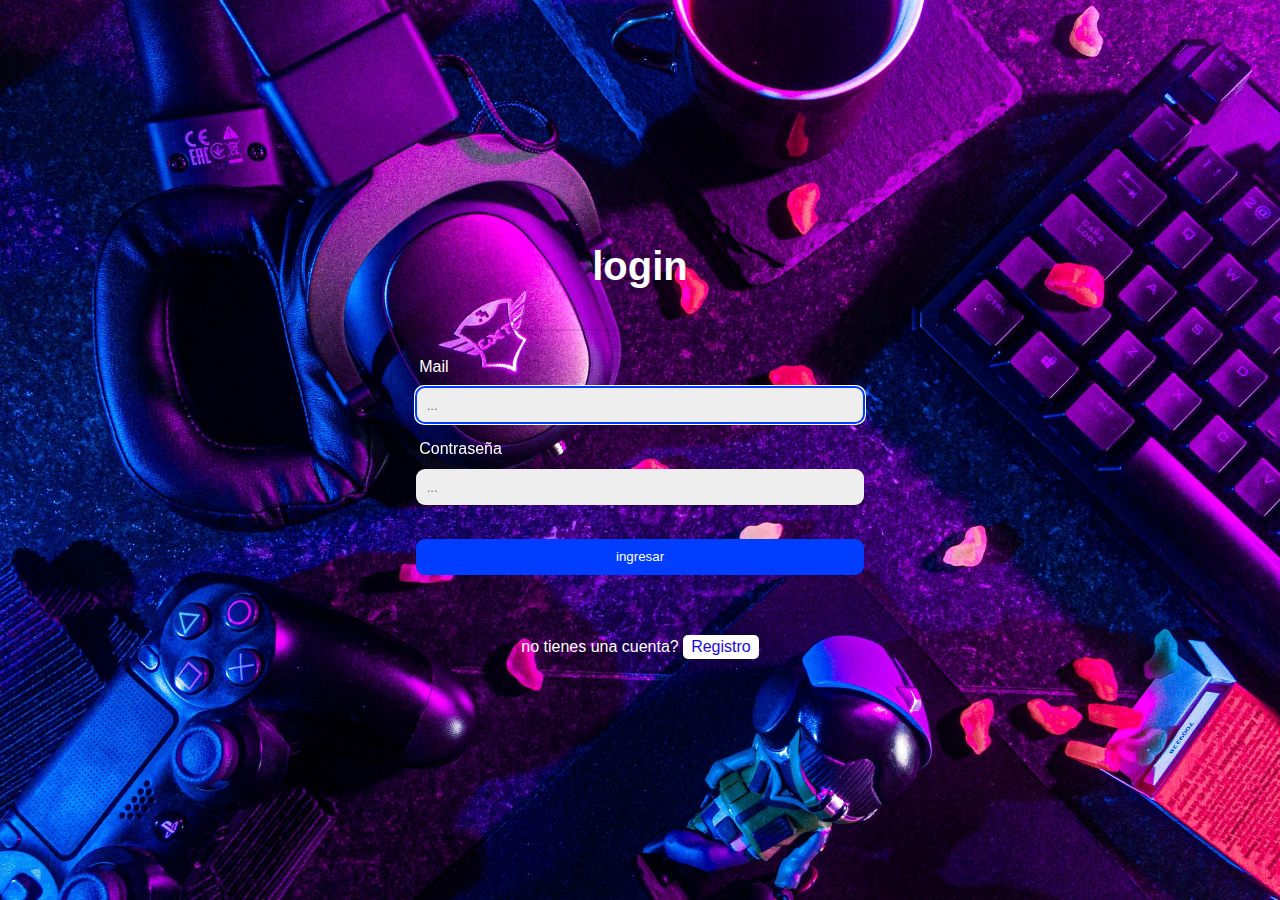
<file: index.html>
<!DOCTYPE html>
<html lang="en">
<head>
    <meta charset="UTF-8">
    <meta http-equiv="X-UA-Compatible" content="IE=edge">
    <meta name="viewport" content="width=device-width, initial-scale=1.0">
    <link rel="stylesheet" href="styles.css">
    <title>Home</title>
</head>
<body>
  <section>
    <h1>Home</h1>
    <button id="logout">logout</button>
  </section>
  <script src="index.js"></script>
</body>
</html>
</file>
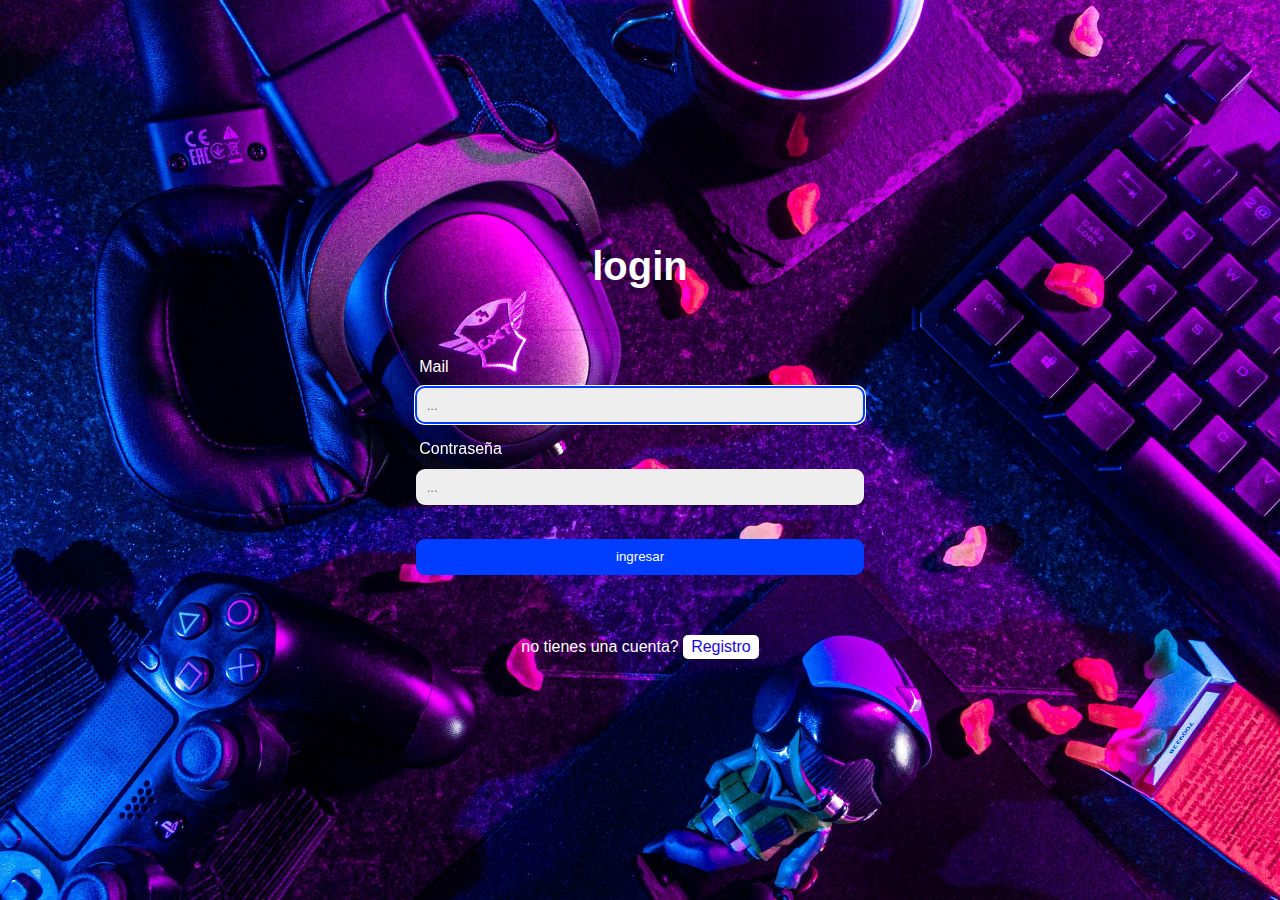
<file: login.html>
<!DOCTYPE html>
<html lang="en">
<head>
    <meta charset="UTF-8">
    <meta http-equiv="X-UA-Compatible" content="IE=edge">
    <meta name="viewport" content="width=device-width, initial-scale=1.0">
    <link rel="stylesheet" href="styles.css">
    <title>login</title>
</head>
<body>
    <section>
        <h2>login</h2>
        <form id="loginform" action="process_login.php" method="POST">
            <label>Mail</label>
            <input type="email" placeholder="..." id="email" required autofocus>
            <label>Contraseña</label>
            <input type="password" placeholder="..." id="password" required>
            <input type="submit" value="ingresar">
        </form>
        <p>no tienes una cuenta? <a href="signup.html">Registro</a></p>
        <script src="login.js"></script>
    </section>

</body>
</html>
</file>
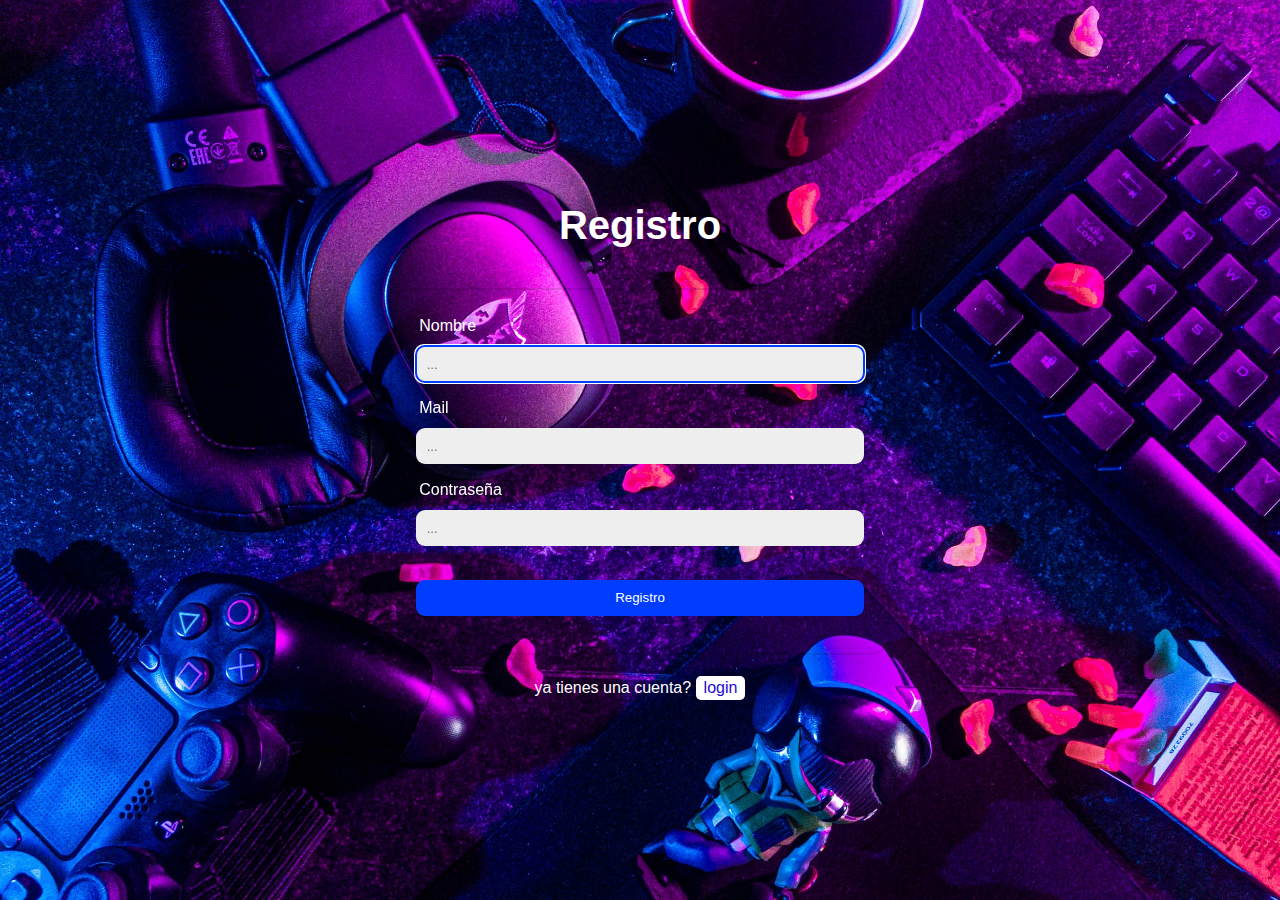
<file: signup.html>
<html lang="en">
<head>
    <meta charset="UTF-8">
    <meta http-equiv="X-UA-Compatible" content="IE=edge">
    <meta name="viewport" content="width=device-width, initial-scale=1.0">
    <link rel="stylesheet" href="styles.css">
    <title>Registro</title>
</head>
<body>
    <section>
        <h2>Registro</h2>
        <form id="signupform">
            <label>Nombre</label>
            <input type="text" placeholder="..." id="name" required autofocus>
            <label>Mail</label>
            <input type="email" placeholder="..." id="email" required autofocus>
            <label>Contraseña</label>
            <input type="password" placeholder="..." id="password" required>
            <input type="submit" value="Registro">
        </form>
        <p>ya tienes una cuenta? <a href="login.html">login</a></p>
        <script src="signup.js"></script>
    </section>

</body>
</html>
</file>
<file: styles.css>
:root{
    --font-family: Arial, sans-serif;
    --color-primary: #003dff;
    --color-secondary: #eee;
    --transition: all 0.1s cubic-bezier(0.645, 0.45, 0.355, 1);
}

*{
    margin: 0;
    padding: 0;
    box-sizing: border-box;
}

body{
    font-family: var(--font-family);
    background-image: url("imagenes/fondo.jpg");
    background-repeat: no-repeat;
    background-size: cover;
    background-color: rgba(255, 255, 255, 0.3);
    background-position: 20% 30%;


}


section{
    display: flex;
    flex-wrap: wrap;
    height: 100vh;
    align-items: center;
    justify-content: center;
    flex-direction: column;
    padding: 1em;
}

section h1{
    font-size: 3em;
}

section h2{
    text-align: center;
    width: 100%;
    margin-bottom: 1em;
    font-size: 2.5em;
    color: white;
}

section form{
    padding: 1.5em;
    display: flex;
    flex-wrap: wrap;
    max-width: 500px;
    border-radius: 20px;
    border: 2px solid rgba(0,0,0,.1);


}

section form label{
    width: 100%;
    padding: 0.2em;
    margin-bottom: 0.5em;
    color: white;

}

section form input{
    width: 100%;
    margin-bottom: 1em;
    padding: 0.8em;
    border-radius: 9px;
    border: none;
    outline-color: #003dff;
    background-color: #eee;
}

section form input[type="submit"]{
    margin-top: 1.5em;
    background-color:#003dff;
    color: #fff;
    font-family: var(--font-family);
    transition: var(--transition);

}
section form input[type="submit"]:active{
    transform: scale(100);
}


section  p{
    margin-top: 1.5em;
    color: white;
}

section p a {
    text-decoration: none;
    color:#1d08d8;
    background-color: #fff;
    padding: 0.2em 0.5em;
    border-radius: 5px;
    font-size: 16px;
 }

/* Home*/

section button{
    background-color:#003dff;
    color: #fff;
    font-family: var(--font-family);
    transition: var(--transition);
    border: none;
    padding: 0.5em 1em;
    border-radius: 9px;
    margin-top: 1.5em;
    font-size: 1em;
}
section h1 {
    color: white;
}
</file>
